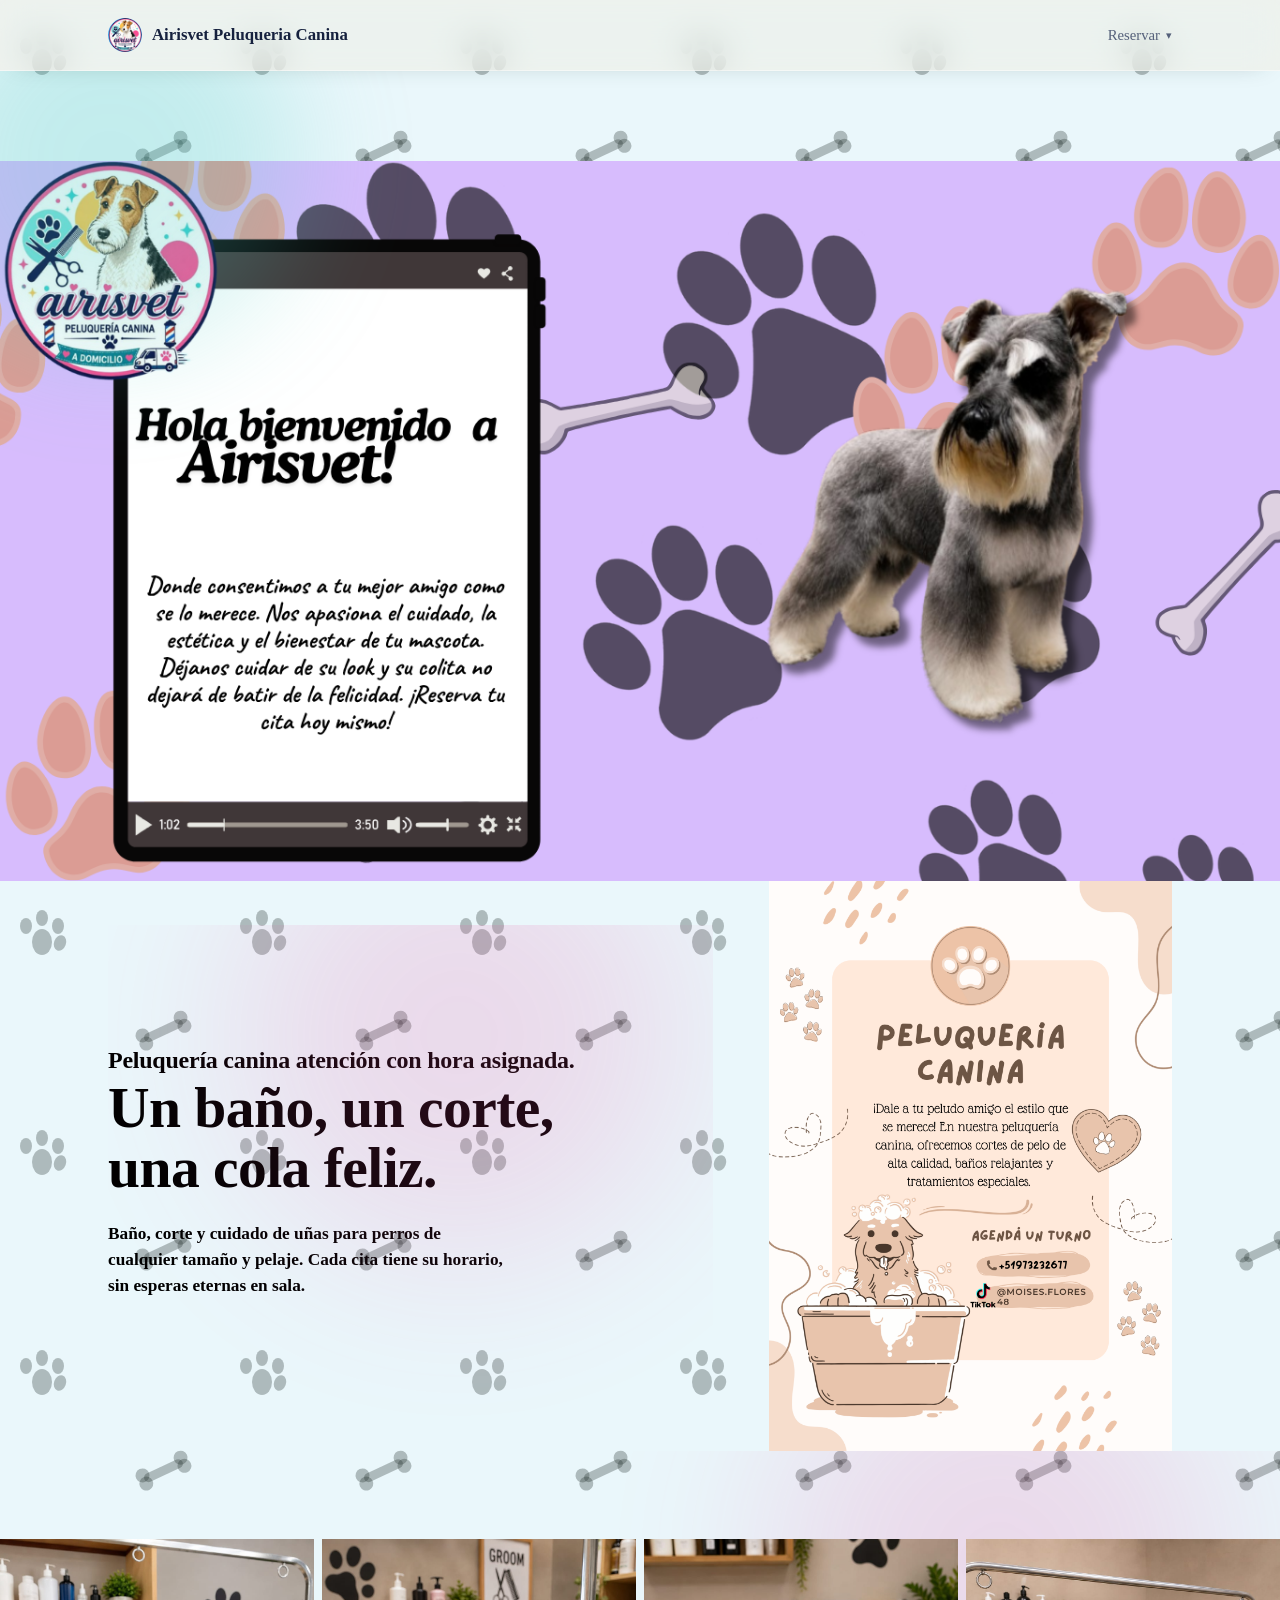
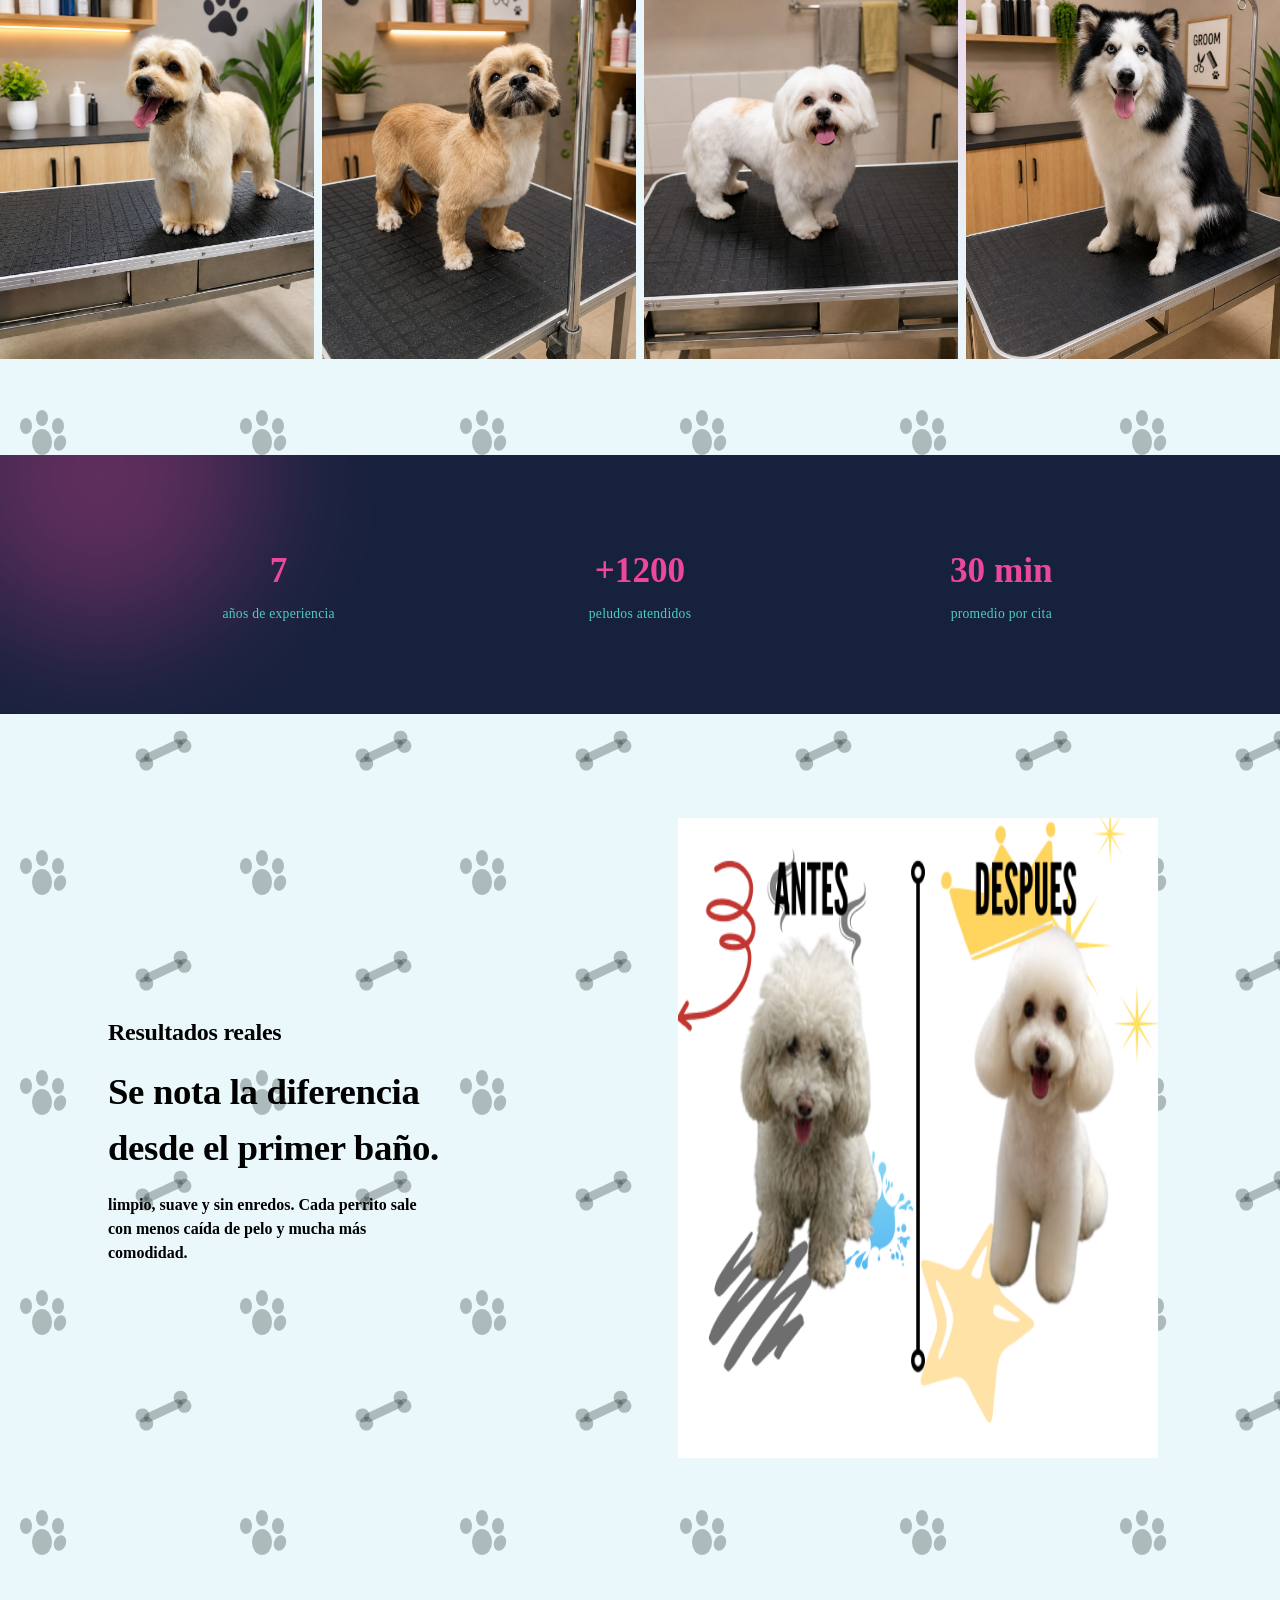
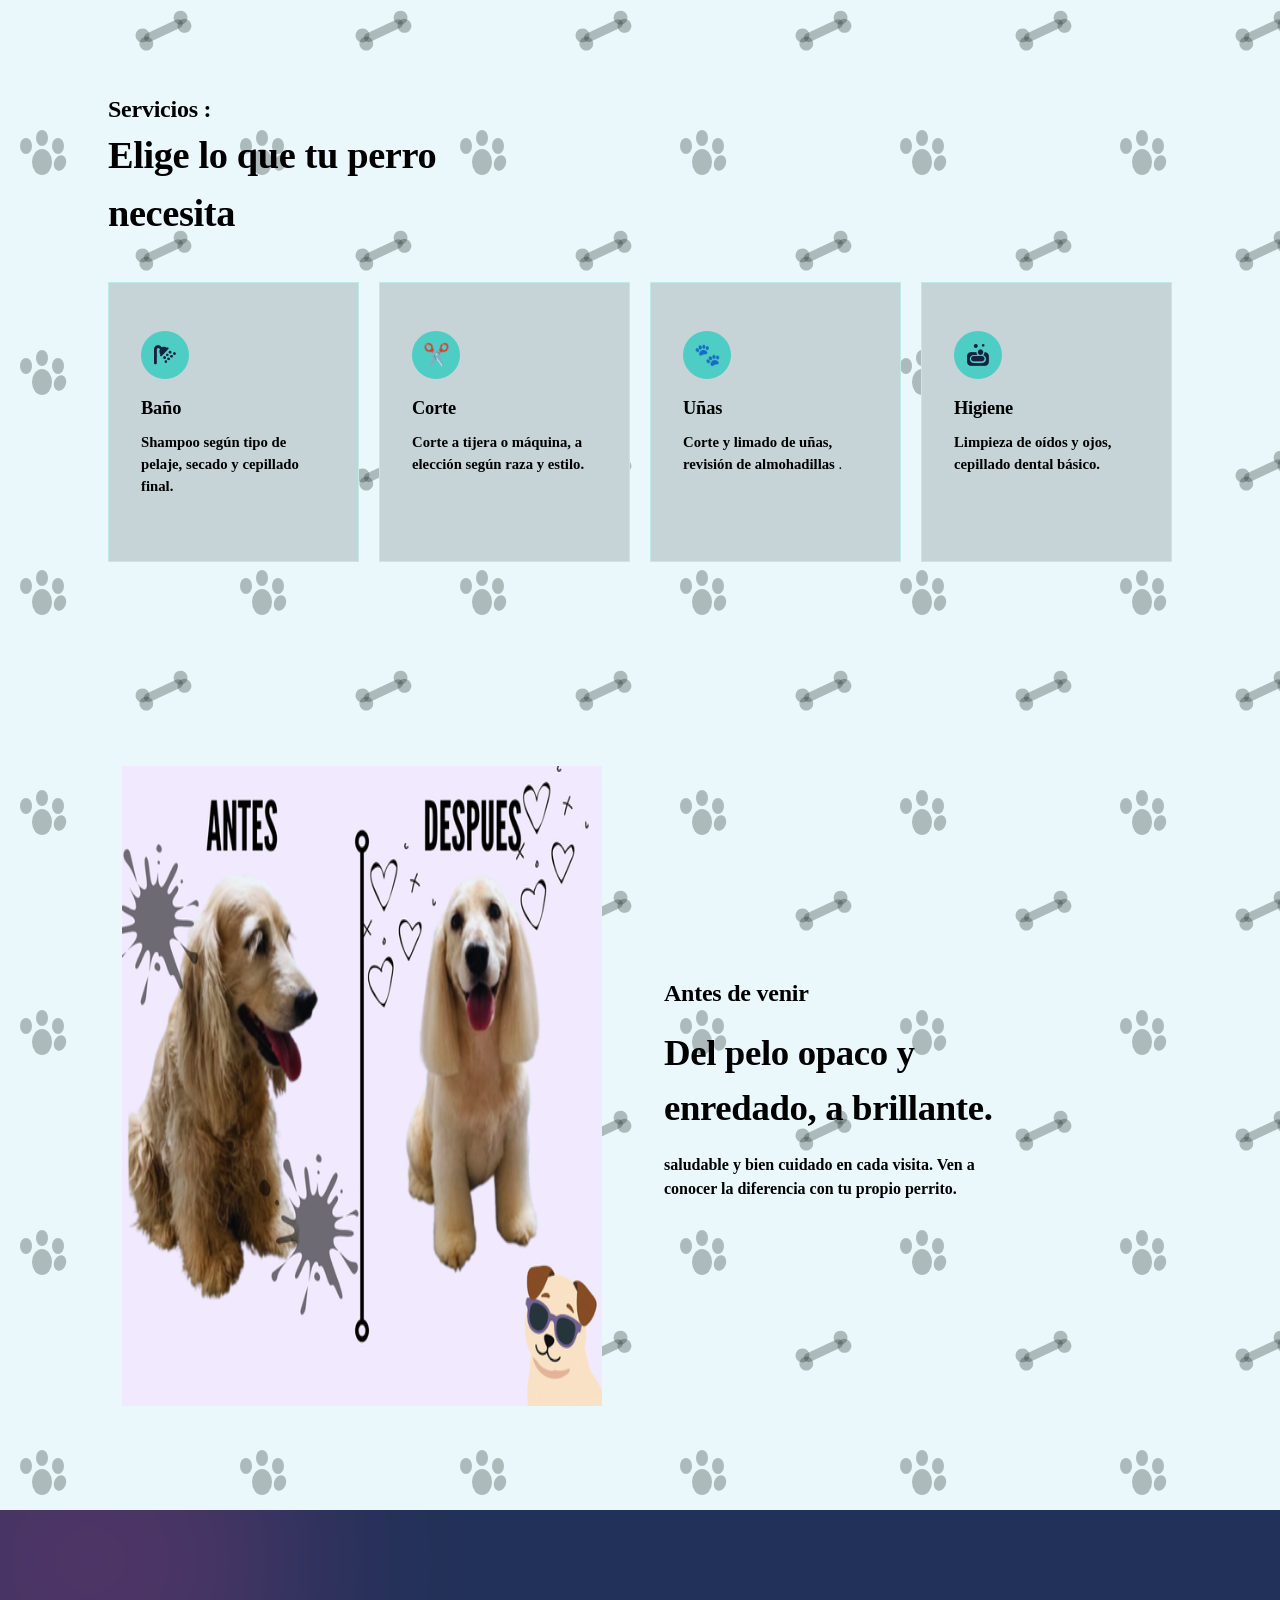
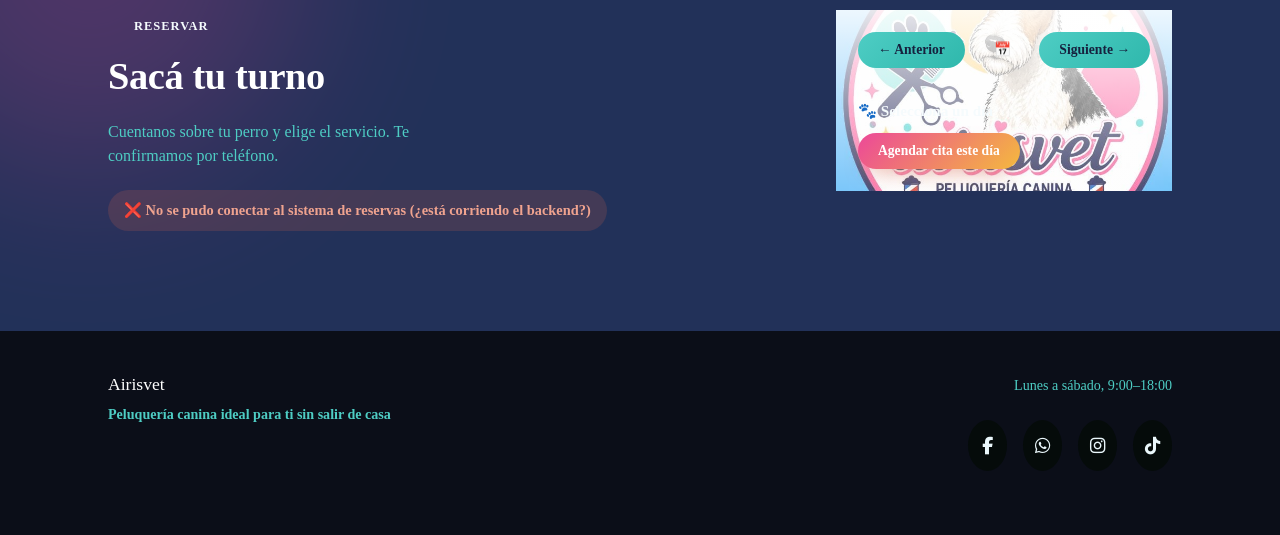
<file: frontend/index.html>
<!DOCTYPE html>
<html lang="es">

<head>
  <meta charset="UTF-8" />
  <meta name="viewport" content="width=device-width, initial-scale=1.0" />
  <title>Airisvet — Peluquería Canina</title>
  <link rel="preconnect" href="https://fonts.googleapis.com">
  <link rel="stylesheet" href="https://cdnjs.cloudflare.com/ajax/libs/font-awesome/6.5.1/css/all.min.css">
  <link rel="preconnect" href="https://fonts.gstatic.com" crossorigin>
  <link
    href="https://fonts.googleapis.com/css2?family=Fraunces:opsz,wght@9..144,500;9..144,600;9..144,700&family=Work+Sans:wght@400;500;600&display=swap"
    rel="stylesheet">
  <link rel="stylesheet" href="style.css" />
</head>

<body>

  <header class="site-header">
    <div class="wrap header-inner">
      <a href="#" class="logo">
        <img src="img/logo-arisvet.jpg.jpg" alt="Arisvet" class="logo-mark-img">
        <span class="logo-text">Airisvet Peluqueria Canina</span>
        <nav class="nav" id="nav-menu">

          <div class="nav-dropdown">
            <button type="button" class="nav-dropdown-toggle" id="dropdown-toggle" aria-expanded="false">
              Reservar
              <span class="nav-dropdown-arrow">▾</span>
            </button>
            <div class="nav-dropdown-menu" id="dropdown-menu">
              <a href="#servicios">Ver servicios</a>
              <a href="#reservar">Calendario de citas</a>
              <a href="#contacto">Contacto</a>
            </div>
          </div>

        </nav>
  </header>


  <main>

    <main>

      <!-- NUEVA sección de bienvenida (primera cosa que se ve) -->
      <section class="hero-cutout">
        <div class="hero-cutout-blob hero-cutout-blob-1"></div>

        <img src="img/bienvenia-airisvet.png" alt="Perro recién bañado en Arisvet" class="hero-cutout-img">
        </div>
      </section>


      <!-- HERO -->
      <div class="wrap hero-inner">
        <div class="hero-copy">
          <div class="hero-logo-row"></div>
          <section class="hero">
  
            <p class="eyebrow">  </p>
            <h2> <b> Peluquería canina atención con hora asignada.</b> </h2>
            <h1>Un baño, un corte,<br>una cola feliz.</h1>
            <p class="hero-lead">
              <b>Baño, corte y cuidado de uñas para perros de cualquier tamaño y pelaje.</b>
              <b>Cada cita tiene su horario, sin esperas eternas en sala.</b>
            </p>
            <div class="hero-actions"></div>
        </div>
        <div class="hero-flyer-wrap">
          <img src="img/Flyer Anuncio Peluquería Canina Orgánico Beige.png" alt="Flyer Arisvet peluquería canina"
            class="hero-flyer-img">
        </div>
      </div>
      </div>
      </section>
      <section class="hero">
        <div class="hero-mini-galeria" aria-label="A">
          <div class="mini-card gc1"></div>
          <div class="mini-card gc2"></div>
          <div class="mini-card gc3"></div>
          <div class="mini-card gc4"></div>
        </div>

      </section>

      <!-- STATS, TRANSFORMACIÓN, SERVICIOS, etc. — todo igual -->

    </main>



    <!-- STATS -->
    <section class="stats">
      <div class="wrap stats-grid">
        <div class="stat">
          <span class="stat-num">7</span>
          <span class="stat-label">años de experiencia</span>
        </div>
        <div class="stat">
          <span class="stat-num">+1200</span>
          <span class="stat-label">peludos atendidos</span>
        </div>
        <div class="stat">
          <span class="stat-num">30 min</span>
          <span class="stat-label">promedio por cita</span>
        </div>
      </div>
    </section>

    <!-- TRANSFORMACIÓN 1 (imagen a la derecha) -->
    <section class="transformacion">
      <div class="wrap transformacion-inner">
        <div class="transformacion-copy">
          <p class="eyebrow"></p>
          <h1> <b>Resultados reales</b> </h1>
          <h2>Se nota la diferencia<br>desde el primer baño.</h2>
          <p class="transformacion-lead">
            <b> limpio, suave y sin enredos. Cada perrito sale con menos caída de pelo
            y mucha más comodidad.</b>
          </p>

        </div>
        <div class="transformacion-imagen">
          <div class="antes-despues-card">
            <div class="ad-foto">
              <img src="img/Antes.png" alt="Perro antes del baño y corte">

            </div>

          </div>
        </div>
      </div>
    </section>
    <!-- SERVICIOS -->
    <section id="servicios" class="servicios">
      <div class="wrap">
        <p class="eyebrow"></p>
        <h1><b>Servicios :</b> </h1>
        <h2>Elige lo que tu perro necesita</h2>

        <div class="servicios-grid">
          <article class="servicio-card">
            <span class="servicio-icon">
              <i class="fa-solid fa-shower"></i>

            </span>
            <h3>Baño</h3>
            <p><b>Shampoo según tipo de pelaje, secado y cepillado final.</b></p>
          </article>

          <article class="servicio-card">
            <span class="servicio-icon">✂️</span>
            <h3>Corte</h3>
            <p> <b> Corte a tijera o máquina, a elección según raza y estilo.</b></p>
          </article>

          <article class="servicio-card">
            <span class="servicio-icon">🐾</span>
            <h3>Uñas</h3>
            <p> <b>Corte y limado de uñas, revisión de almohadillas</b> .</p>
          </article>

          <article class="servicio-card">
            <span class="servicio-icon">
              <i class="fa-solid fa-soap"></i>

            </span>
            <h3>Higiene</h3>
            <p> <b>Limpieza de oídos y ojos, cepillado dental básico.</b> </p>
          </article>
        </div>
      </div>
    </section>

    <!-- TRANSFORMACIÓN 2 (imagen a la izquierda) -->
    <section class="transformacion transformacion--izquierda">
      <div class="wrap transformacion-inner">
        <div class="transformacion-imagen">
          <div class="antes-despues-card">
            <div class="ad-foto">
              <img src="img/Directora en Funciones (1).png" alt="Perro antes del baño y corte">

            </div>

          </div>
        </div>
        <div class="transformacion-copy">
          <p class="eyebrow">  </p>
          <h1><b>Antes de venir</b> </h1>
          <h2>Del pelo opaco y<br>enredado, a brillante.</h2>
          <p class="transformacion-lead">
            <b>saludable y bien cuidado en cada visita. Ven a conocer la diferencia
            con tu propio perrito.</b> 
          </p>

        </div>
      </div>
    </section>

    <!-- RESERVAR + CALENDARIO -->
    <section id="reservar" class="reservar">
      <div class="wrap reservar-inner">

        <div class="reservar-copy">
          <p class="eyebrow">Reservar</p>
          <h2>Sacá tu turno</h2>
          <p>Cuentanos sobre tu perro y elige el servicio. Te confirmamos por teléfono.</p>
          <p id="estado" class="estado">Verificando conexión con el sistema de reservas...</p>
        </div>

        <div class="reservar-form-card calendario-card">
          <div class="calendario-nav">
            <button type="button" id="mes-anterior" class="btn btn-ghost btn-small">&larr; Anterior</button>
            <span id="mes-actual" class="mes-actual"></span>
            <button type="button" id="mes-siguiente" class="btn btn-ghost btn-small">Siguiente &rarr;</button>
          </div>

          <div class="calendario-grid" id="calendario-grid"></div>

          <div class="citas-dia-panel">
            <h4 id="citas-dia-titulo">Selecciona un día</h4>
            <ul id="citas-dia-lista" class="perfiles-lista"></ul>
            <button type="button" id="btn-agendar-dia" class="btn btn-primary btn-small hidden">
              Agendar cita este día
            </button>
          </div>
        </div>

      </div>
    </section>

  </main>


  <footer id="contacto" class="site-footer">
    <div class="wrap footer-inner">
      <div>
        <span class="logo-text footer-logo">Airisvet</span>
        <p> <b>Peluquería canina ideal para ti sin salir de casa </b> </p>
      </div>
      <div class="footer-info">
        <p>Lunes a sábado, 9:00–18:00</p>
        <div class="social-icons">
          <a href="https://facebook.com/Moises Flores" target="_blank" rel="noopener noreferrer" class="social-icon"
            aria-label="Facebook">
            <i class="fab fa-facebook-f"></i>
          </a>
          <a href="https://wa.me/51973232677" target="_blank" rel="noopener noreferrer" class="social-icon"
            aria-label="WhatsApp">
            <i class="fab fa-whatsapp"></i>
          </a>
          <a href="https://instagram.com/moises71120" target="_blank" rel="noopener noreferrer" class="social-icon"
            aria-label="Instagram">
            <i class="fab fa-instagram"></i>
          </a>
          <a href="https://tiktok.com/@moises.flores48" target="_blank" rel="noopener noreferrer" class="social-icon"
            aria-label="TikTok">
            <i class="fab fa-tiktok"></i>
          </a>
        </div>

      </div>
    </div>
  </footer>

  <div id="panel-overlay" class="panel-overlay hidden">
    <div class="panel-perfil">
      <button type="button" id="btn-cerrar-panel" class="btn-cerrar" aria-label="Cerrar">&times;</button>
      <h3>Perfil de la mascota</h3>
      <form id="form-perfil">
        <input type="hidden" id="perfil-id" value="">
        <label>Nombre del perro
          <input type="text" id="perfil-perro" required>
        </label>
        <label>Raza
          <input type="text" id="perfil-raza" placeholder="Ej: Golden Retriever">
        </label>
        <label>Tamaño
          <select id="perfil-tamano">
            <option value="Pequeño">Pequeño</option>
            <option value="Mediano">Mediano</option>
            <option value="Grande">Grande</option>
          </select>
        </label>
        <label>Nombre del dueño
          <input type="text" id="perfil-dueno" required>
        </label>
        <label>Teléfono del dueño
          <input type="tel" id="perfil-telefono" placeholder="+56 9 1234 5678">
        </label>
        <fieldset class="servicios-fieldset">
          <legend>Servicios</legend>
          <label class="check-label">
            <input type="checkbox" name="perfil-servicio" value="Baño"> Baño
          </label>
          <label class="check-label">
            <input type="checkbox" name="perfil-servicio" value="Corte"> Corte
          </label>
          <label class="check-label">
            <input type="checkbox" name="perfil-servicio" value="Uñas"> Uñas
          </label>
          <label class="check-label">
            <input type="checkbox" name="perfil-servicio" value="Higiene"> Higiene
          </label>
        </fieldset>
        <label>Fecha
          <input type="date" id="perfil-fecha" required>
        </label>
        <label>Hora
          <input type="time" id="perfil-hora" required>
        </label>

        <button type="submit" class="btn btn-primary" id="btn-guardar-perfil">Guardar perfil</button>
      </form>

      <hr class="panel-divider">

      <h4>Perfiles guardados</h4>
      <ul id="lista-perfiles" class="perfiles-lista"></ul>
    </div>
  </div>

  <script src="script.js"></script>
</body>

</html>
</file>
<file: frontend/style.css>
/* =========================================================
   Arisvet — Peluquería Canina
   Sistema de diseño: "el comprobante"
   ========================================================= */


:root {
  --paper: #EAF7FB;
  --paper-soft: #F5FBFD;
  --pine: #16213E;
  --pine-soft: #223159;

  --marigold: #EC4899;
  --marigold-soft: rgba(236, 72, 153, 0.16);
  --white: #FFFFFF;
  --sage: #4ECDC4;
  --sage-line: #BFEAE6;
  --ink: #16213E;
  --ink-soft: #55607A;

  --mostaza: #F4B93E;

  /* el resto de variables (fuentes, radios, sombras) se quedan igual */


}

* { box-sizing: border-box; }

html {
  scroll-behavior: smooth;
}

@media (prefers-reduced-motion: reduce) {
  html { scroll-behavior: auto; }
  *, *::before, *::after {
    animation-duration: 0.01ms !important;
    animation-iteration-count: 1 !important;
    transition-duration: 0.01ms !important;
    scroll-behavior: auto !important;
  }
}

body {
  margin: 0;
  font-family: var(--font-body);
  background-color: var(--paper);
  background-image: url("data:image/svg+xml,%3Csvg xmlns='http://www.w3.org/2000/svg' width='220' height='220' viewBox='0 0 220 220'%3E%3Cg fill='%2322302B' fill-opacity='0.3'%3E%3Cellipse cx='42' cy='62' rx='10' ry='13'/%3E%3Cellipse cx='26' cy='46' rx='6' ry='8'/%3E%3Cellipse cx='42' cy='38' rx='6' ry='8'/%3E%3Cellipse cx='58' cy='46' rx='6' ry='8'/%3E%3Cellipse cx='60' cy='63' rx='6' ry='8' transform='rotate(20 60 63)'/%3E%3Cg transform='translate(140,150) rotate(-25)'%3E%3Crect x='0' y='6' width='42' height='9' rx='4.5'/%3E%3Ccircle cx='0' cy='6' r='7'/%3E%3Ccircle cx='0' cy='15' r='7'/%3E%3Ccircle cx='42' cy='6' r='7'/%3E%3Ccircle cx='42' cy='15' r='7'/%3E%3C/g%3E%3C/g%3E%3C/svg%3E");
  background-repeat: repeat;
  background-size: 220px 220px;
  color: var(--ink);
  line-height: 1.5;
  -webkit-font-smoothing: antialiased;
}

.wrap {
  width: 100%;
  max-width: 1120px;
  margin: 0 auto;
  padding: 0 28px;
}

h1, h2, h3 {
  font-family: var(--font-display);
  color: black;
  margin: 0;
  letter-spacing: -0.01em;
}

p { margin: 0; }

a { color: inherit; text-decoration: none; }

.eyebrow {
  display: inline-flex;
  align-items: center;
  gap: 8px;
  font-family: black;
  font-size: 0.78rem;
  font-weight: 600;
  letter-spacing: 0.08em;
  text-transform: uppercase;
  margin: 0 0 12px;
}

.eyebrow::before {
  content: "";
  width: 18px;
  height: 1px;
  display: inline-block;
}

/* -------------------- Buttons -------------------- */

.btn {
  display: inline-flex;
  align-items: center;
  justify-content: center;
  gap: 8px;
  font-family: var(--font-body);
  font-weight: 600;
  font-size: 0.95rem;
  padding: 14px 26px;
  border-radius: 999px;
  border: 1.5px solid transparent;
  cursor: pointer;
  transition: transform 0.18s ease, box-shadow 0.18s ease, background 0.18s ease, color 0.18s ease;
}

.btn-primary {
  
  color: #050000;
  box-shadow: 0 10px 22px -10px rgba(216, 101, 74, 0.65);
}

.btn-primary:hover {
  transform: translateY(-2px);
  box-shadow: 0 14px 26px -10px rgba(216, 101, 74, 0.75);
}

.btn-ghost {
  background: #19b0a5;
  color: var(--pine);
  border-color: var(--pine);
}

.btn-ghost:hover {
  background: var(--pine);
  color: var(--white);
}

.btn-small {
  padding: 10px 20px;
  font-size: 0.85rem;
}

.btn:focus-visible {
  outline: 3px solid var(--marigold);
  outline-offset: 2px;
}

/* -------------------- Header -------------------- */

.site-header {
  position: sticky;
  top: 0;
  z-index: 50;
  background: rgba(241, 238, 227, 0.58);
  backdrop-filter: blur(16px) saturate(160%);
  -webkit-backdrop-filter: blur(16px) saturate(160%);
  border-bottom: 1px solid rgba(255, 255, 255, 0.45);
  box-shadow: 0 8px 24px -18px rgba(30, 59, 54, 0.35);
}

.header-inner {
  display: flex;
  align-items: center;
  justify-content: space-between;
  gap: 24px;
  padding: 18px 28px;
}

.logo {
  display: flex;
  align-items: center;
  gap: 10px;
  font-family: var(--font-display);
  font-weight: 600;
  font-size: 1.05rem;
  color: var(--pine);
}

.logo-mark {
  display: inline-flex;
  align-items: center;
  justify-content: center;
  width: 34px;
  height: 34px;
  border-radius: 50%;
  background: var(--pine);
  font-size: 1rem;
}

.nav {
  display: flex;
  gap: 32px;
  font-size: 0.92rem;
  font-weight: 500;
  color: var(--ink-soft);
}

.nav a {
  position: relative;
  padding: 4px 0;
  transition: color 0.15s ease;
}

.nav a::after {
  content: "";
  position: absolute;
  left: 0;
  bottom: -2px;
  width: 0;
  height: 2px;
  transition: width 0.2s ease;
}

.nav a:hover::after { width: 100%; }

@media (max-width: 760px) {
  .nav { display: none; }
}

/* -------------------- Hero -------------------- */

.hero {
  position: relative;
  padding: 88px 0 96px;
  overflow: hidden;
}

.hero::before {
  content: "";
  position: absolute;
  width: 460px;
  height: 460px;
  border-radius: 50%;
  background: var(--marigold);
  opacity: 0.16;
  filter: blur(90px);
  top: -120px;
  right: 4%;
  z-index: 0;
  pointer-events: none;
}

.hero-inner {
  position: relative;
  z-index: 1;
}

.hero-inner {
  display: grid;
  grid-template-columns: 6fr 4fr;
  align-items: center;
  gap: 56px;
}

.hero-copy h1 {
  font-size: clamp(2.4rem, 4.6vw, 3.6rem);
  line-height: 1.05;
  font-weight: 600;
}

.hero-lead {
  display: block;
  margin: 22px 0 32px;
  font-size: 1.08rem;
  color: black;
  max-width: 46ch;
}

.hero-actions {
  display: flex;
  gap: 14px;
  flex-wrap: wrap;
}

/* the signature: a claim-check ticket */

.hero-ticket {
  position: relative;
  display: flex;
  justify-content: center;
}
.ticket {
  position: relative;
  width: 320px;
  background:
    linear-gradient(rgba(255, 255, 255, 0.88), rgba(255, 255, 255, 0.157)),
    url('img/logo-arisvet.jpg.jpg');
  background-size: cover;
  background-position: center;
  border-radius: var(--radius-md);
  padding: 26px 24px 20px;
  box-shadow: var(--shadow-ticket);
  transform: rotate(-4deg);
  transition: transform 0.35s ease;
  font-family: var(--font-body);
}

.hero-ticket:hover .ticket {
  transform: rotate(-1deg) translateY(-4px);
}

.ticket::before {
  content: "🐾";
  position: absolute;
  top: -14px;
  right: -14px;
  width: 42px;
  height: 42px;
  border-radius: 50%;
  background: var(--marigold);
  display: flex;
  align-items: center;
  justify-content: center;
  font-size: 1.1rem;
  box-shadow: 0 6px 14px -6px rgba(0,0,0,0.35);
  transform: rotate(12deg);
}

.ticket-row {
  display: flex;
  justify-content: space-between;
  align-items: baseline;
  padding: 9px 0;
  border-bottom: 1px dashed var(--sage-line);
}

.ticket-row:last-of-type { border-bottom: none; }

.ticket-label {
  font-size: 0.72rem;
  text-transform: uppercase;
  letter-spacing: 0.06em;
  color: var(--ink-soft);
}

.ticket-value {
  font-family: var(--font-display);
  font-weight: 600;
  color: var(--pine);
  font-size: 1rem;
}

.ticket-perf {
  height: 0;
  border-bottom: 2px dotted var(--sage-line);
  margin: 16px -24px 14px;
}

.ticket-stub {
  text-align: center;
  font-size: 0.78rem;
  letter-spacing: 0.14em;
  font-weight: 700;
}

.glass-badge {
  position: absolute;
  bottom: -18px;
  left: -22px;
  display: inline-flex;
  align-items: center;
  gap: 8px;
  padding: 10px 16px;
  border-radius: 999px;
  background: var(--glass-bg-strong);
  border: 1px solid var(--glass-border);
  backdrop-filter: blur(var(--glass-blur)) saturate(160%);
  -webkit-backdrop-filter: blur(var(--glass-blur)) saturate(160%);
  box-shadow: 0 10px 24px -12px rgba(30, 59, 54, 0.3);
  font-size: 0.8rem;
  font-weight: 600;
  color: var(--pine);
}

@media (max-width: 860px) {
  .hero-inner { grid-template-columns: 1fr; }
  .hero-ticket { margin-top: 12px; }
  .glass-badge { left: 12px; }
}

/* -------------------- Stats band -------------------- */

.stats {
  position: relative;
  background: var(--pine);
  padding: 60px 0;
  overflow: hidden;
}

.stats::before,
.stats::after {
  content: "";
  position: absolute;
  border-radius: 50%;
  filter: blur(70px);
  z-index: 0;
  pointer-events: none;
}

.stats::before {
  width: 320px;
  height: 320px;
  background: var(--marigold);
  opacity: 0.35;
  top: -140px;
  left: -60px;
}

.stats::after {
  width: 280px;
  height: 280px;
  opacity: 0.28;
  bottom: -150px;
  right: -40px;
}

.stats-grid {
  position: relative;
  z-index: 1;
  display: grid;
  grid-template-columns: repeat(3, 1fr);
  gap: 20px;
  text-align: center;
}

.stat {
  background: var(--glass-bg);
  border: 1px solid var(--glass-border);
  border-radius: var(--radius-md);
  padding: 30px 20px;
  backdrop-filter: blur(var(--glass-blur)) saturate(160%);
  -webkit-backdrop-filter: blur(var(--glass-blur)) saturate(160%);
  transition: transform 0.2s ease, background 0.2s ease;
}

.stat:hover {
  transform: translateY(-4px);
  background: var(--glass-bg-strong);
}

.stat-num {
  display: block;
  font-family: var(--font-display);
  font-size: 2.2rem;
  font-weight: 600;
  color: var(--marigold);
}

.stat-label {
  display: block;
  margin-top: 6px;
  font-size: 0.85rem;
  color: var(--sage);
  letter-spacing: 0.02em;
}

@media (max-width: 640px) {
  .stats-grid { grid-template-columns: 1fr; gap: 28px; }
}

/* -------------------- Servicios -------------------- */

.servicios {
  padding: 100px 0;
}

.servicios h2 {
  font-size: clamp(1.9rem, 3vw, 2.5rem);
  margin-bottom: 40px;
  max-width: 20ch;
}

.servicios-grid {
  display: grid;
  grid-template-columns: repeat(4, 1fr );
  gap: 20px;
}

.servicio-card {
  background: #c6d4d8;
  border: 1px solid var(--sage-line);
  border-radius: var(--radius-md);
  padding:48px 32px;
  transition: transform 0.2s ease, box-shadow 0.2s ease, border-color 0.2s ease;
}

.servicio-card:hover {
  transform: translateY(-6px);
  box-shadow: var(--shadow-card);
  border-color: var(--marigold);
}

.servicio-icon {
  display: inline-flex;
  align-items: center;
  justify-content: center;
  width: 48px;
  height: 48px;
  border-radius: 50%;
  background: var(--sage);
  font-size: 1.35rem;
  margin-bottom: 16px;
}

.servicio-card h3 {
  font-size: 1.15rem;
  margin-bottom: 8px;
}

.servicio-card p {
  color: black;
  font-size: 0.92rem;
  margin-bottom: 16px;
}

.servicio-precio {
  display: inline-block;
  font-size: 0.82rem;
  font-weight: 700;
  letter-spacing: 0.02em;
}

@media (max-width: 900px) {
  .servicios-grid { grid-template-columns: repeat(2, 1fr); }
}

@media (max-width: 560px) {
  .servicios-grid { grid-template-columns: 1fr; }
}

/* -------------------- Mini-galería junto al logo (Hero) -------------------- */

.hero-logo-row {
  display: flex;
  align-items: flex-start;
  gap: 18px;
  margin-bottom: 20px;
}

.hero-logo-row .hero-logo {
  margin-bottom: 0;
  flex-shrink: 0;
}

.hero-mini-galeria {
  display: flex;
  gap: 8px;
  height: 420px;
  flex: 1;
  min-width: 0;
}

.mini-card {
  position: relative;
  flex: 1;
  min-width: 0;
  border-radius: var(--radius-lg);
  overflow: hidden;
  cursor: pointer;
  background-color: var(--pine);
  background-size: cover;
  background-position: center;
  box-shadow: var(--shadow-card);
  
  transition: flex 0.7s cubic-bezier(.25, 1, .5, 1),
              filter 0.7s cubic-bezier(.25, 1, .5, 1);
}

.mini-card:hover,
.mini-card.activa {
  flex: 3;
  filter: grayscale(0%) brightness(1);
}

/* Reemplazá estas URLs por las fotos reales de los perros atendidos.
   Podés usar rutas relativas, ej: url('img/galeria/1.jpg') */
.gc1 { background-image: url('img/marcosia3.jpg'); }
.gc2 { background-image: url('img/marcosia2.jpg'); }
.gc3 { background-image: url('img/marcosia4.jpg'); }
.gc4 { background-image: url('img/marcosia5.jpg'); }


@media (max-width: 640px) {
  .hero-logo-row {
    flex-direction: column;
  }
  .hero-mini-galeria {
    flex-direction: column;
    height: auto;
    width: 100%;
  }
  .mini-card {
    height: 90px;
    flex: none;
  }
  .mini-card:hover,
  .mini-card.activa {
    height: 260px;
    flex: none;
  }
}

/* -------------------- Reservar -------------------- */

.reservar {
  position: relative;
  background: var(--pine-soft);
  padding: 100px 0;
  color: var(--paper-soft);
  overflow: hidden;
}

.reservar::before,
.reservar::after {
  content: "";
  position: absolute;
  border-radius: 50%;
  filter: blur(90px);
  z-index: 0;
  pointer-events: none;
}

.reservar::before {
  width: 420px;
  height: 420px;
  background: var(--marigold);
  opacity: 0.22;
  top: -160px;
  left: -120px;
}

.reservar::after {
  width: 380px;
  height: 380px;
  opacity: 0.2;
  bottom: -180px;
  right: -100px;
}

.reservar-inner {
  position: relative;
  z-index: 1;
  display: grid;
  grid-template-columns: 2fr 1fr;
  gap: 56px;
  align-items: start;
}

.reservar h2 {
  color: var(--white);
  font-size: clamp(1.9rem, 3vw, 2.5rem);
  margin-bottom: 14px;
}

.reservar-copy p:not(.eyebrow):not(.estado) {
  color: var(--sage);
  max-width: 40ch;
  margin-bottom: 22px;
}

.estado {
  display: inline-flex;
  align-items: center;
  gap: 8px;
  font-size: 0.9rem;
  font-weight: 600;
  padding: 10px 16px;
  border-radius: 999px;
  background: rgba(255, 255, 255, 0.08);
  color: var(--sage);
}

.estado.ok {
  background: rgba(223, 162, 60, 0.16);
  color: black;
}

.estado.error {
  background: rgba(216, 101, 74, 0.18);
  color: #F0A38F;
}

.reservar-form-card {
  background: var(--glass-bg-strong);
  border: 1px solid var(--glass-border);
  border-radius: var(--radius-lg);
  padding: 32px;
  box-shadow: var(--shadow-ticket);
  color: var(--white);
  backdrop-filter: blur(var(--glass-blur)) saturate(160%);
  -webkit-backdrop-filter: blur(var(--glass-blur)) saturate(160%);
}

@supports not ((backdrop-filter: blur(1px)) or (-webkit-backdrop-filter: blur(1px))) {
  .reservar-form-card {
    background: var(--pine-soft);
  }
}

#form-tarea label {
  display: block;
  font-size: 0.82rem;
  font-weight: 600;
  color: var(--paper-soft);
  margin-bottom: 20px;
}

#form-tarea input {
  display: block;
  width: 100%;
  margin-top: 8px;
  padding: 13px 16px;
  font-family: var(--font-body);
  font-size: 0.98rem;
  border: 1.5px solid var(--sage-line);
  border-radius: var(--radius-sm);
  background: var(--paper-soft);
  color: var(--ink);
  transition: border-color 0.15s ease, box-shadow 0.15s ease;
}

#form-tarea input:focus {
  outline: none;
  border-color: var(--marigold);
  box-shadow: 0 0 0 4px rgba(223, 162, 60, 0.18);
}

#form-tarea .btn {
  width: 100%;
}

.citas-lista {
  list-style: none;
  margin: 26px 0 0;
  padding: 0;
  display: flex;
  flex-direction: column;
  gap: 10px;
}

.citas-lista li {
  display: flex;
  align-items: center;
  justify-content: space-between;
  gap: 12px;
  padding: 12px 16px;
  background: var(--hex);
  border: 1px dashed var(--sage-line);
  border-radius: var(--radius-sm);
  font-size: 0.92rem;
}

.citas-lista button {
  border: none;
  background: transparent;
  font-weight: 600;
  font-size: 0.82rem;
  cursor: pointer;
  padding: 6px 10px;
  border-radius: 999px;
  transition: background 0.15s ease;
}

.citas-lista button:hover {
  background: rgba(216, 101, 74, 0.12);
}

@media (max-width: 860px) {
  .reservar-inner { grid-template-columns: 1fr; }
}

/* -------------------- Footer -------------------- */

.site-footer {
  background:#0b0e18 ;
  color: var(--sage);
  padding: 40px 0;
}

.footer-inner {
  display: flex;
  justify-content: space-between;
  align-items: flex-start;
  gap: 24px;
  flex-wrap: wrap;
}

.footer-logo {
  color: var(--white);
  font-size: 1.1rem;
  display: block;
  margin-bottom: 6px;
}

.footer-inner p { margin-top: 4px; font-size: 0.88rem; }

.footer-info { text-align: right; }

@media (max-width: 560px) {
  .footer-info { text-align: left; }
}
/* -------------------- Logo (navbar + hero) -------------------- */

.logo-mark-img {
  width: 34px;
  height: 34px;
  object-fit: cover;
  border-radius: 50%;
}

.hero-logo {
  width: 96px;
  height: 96px;
  object-fit: cover;
  border-radius: 50%;
  border: 3px solid var(--white);
  box-shadow: var(--shadow-card);
  margin-bottom: 20px;
}

@media (max-width: 860px) {
  .hero-logo {
    width: 76px;
    height: 76px;
  }
}
/* -------------------- Form dentro del ticket -------------------- */

.hero-ticket .ticket-row {
  display: block;
  border-bottom: none;
  padding: 0;
}

.ticket #form-tarea label {
  display: block;
  font-size: 0.72rem;
  font-weight: 600;
  color: var(--ink-soft);
  margin-bottom: 14px;
}

.ticket #form-tarea input {
  display: block;
  width: 100%;
  margin-top: 6px;
  padding: 11px 14px;
  font-family: var(--font-body);
  font-size: 0.92rem;
  border: 1.5px solid var(--sage-line);
  border-radius: var(--radius-sm);
  background: var(--white);
  color: var(--ink);
  transition: border-color 0.15s ease, box-shadow 0.15s ease;
}

.ticket #form-tarea input:focus {
  outline: none;
  border-color: var(--marigold);
  box-shadow: 0 0 0 4px rgba(223, 162, 60, 0.18);
}

.ticket #form-tarea .btn {
  width: 100%;
}

.ticket .citas-lista {
  list-style: none;
  margin: 16px 0 0;
  padding: 0;
  display: flex;
  flex-direction: column;
  gap: 8px;
}

.ticket .citas-lista li {
  display: flex;
  align-items: center;
  justify-content: space-between;
  gap: 10px;
  padding: 10px 12px;
  background: var(--paper-soft);
  border: 1px dashed var(--sage-line);
  border-radius: var(--radius-sm);
  font-size: 0.85rem;
  color: var(--ink);
}
/* -------------------- Panel de perfiles -------------------- */

.panel-overlay {
  position: fixed;
  inset: 0;
  background: rgba(30, 59, 54, 0.55);
  display: flex;
  align-items: center;
  justify-content: center;
  z-index: 100;
  padding: 20px;
}

.panel-overlay.hidden {
  display: none;
}

.panel-perfil {
  position: relative;
  width: 100%;
  max-width: 420px;
  max-height: 85vh;
  overflow-y: auto;
  background: var(--paper-soft);
  border-radius: var(--radius-lg);
  padding: 32px 28px;
  box-shadow: var(--shadow-ticket);
}

.btn-cerrar {
  position: absolute;
  top: 16px;
  right: 16px;
  background: transparent;
  border: none;
  font-size: 1.4rem;
  line-height: 1;
  color: var(--ink-soft);
  cursor: pointer;
}

.panel-perfil h3 {
  margin-bottom: 18px;
}

#form-perfil label {
  display: block;
  font-size: 0.78rem;
  font-weight: 600;
  color: var(--ink-soft);
  margin-bottom: 14px;
}

#form-perfil input,
#form-perfil select {
  display: block;
  width: 100%;
  margin-top: 6px;
  padding: 11px 14px;
  font-family: var(--font-body);
  font-size: 0.92rem;
  border: 1.5px solid var(--sage-line);
  border-radius: var(--radius-sm);
  background: var(--white);
  color: var(--ink);
}

#form-perfil input:focus,
#form-perfil select:focus {
  outline: none;
  border-color: var(--marigold);
  box-shadow: 0 0 0 4px rgba(223, 162, 60, 0.18);
}

#form-perfil .btn {
  width: 100%;
  margin-top: 6px;
}

.panel-divider {
  border: none;
  border-top: 1px dashed var(--sage-line);
  margin: 26px 0 18px;
}

.perfiles-lista {
  list-style: none;
  margin: 0;
  padding: 0;
  display: flex;
  flex-direction: column;
  gap: 10px;
}

.perfiles-lista li {
  display: flex;
  align-items: center;
  justify-content: space-between;
  gap: 10px;
  padding: 12px 14px;
  background: var(--white);
  border: 1px dashed var(--sage-line);
  border-radius: var(--radius-sm);
  font-size: 0.85rem;
  color: var(--ink);
}

.perfiles-lista .acciones {
  display: flex;
  gap: 6px;
  flex-shrink: 0;
}

.perfiles-lista button {
  border: none;
  background: transparent;
  font-weight: 600;
  font-size: 0.78rem;
  cursor: pointer;
  padding: 5px 9px;
  border-radius: 999px;
}

.perfiles-lista button:first-child {
  color: var(--pine);
}

.perfiles-lista button:last-child {
  color: var(--marigold);
}

.perfiles-lista button:hover {
  background: rgba(30, 59, 54, 0.08);
}
/* -------------------- Calendario -------------------- */
/* -------------------- Calendario -------------------- */

.calendario {
  padding: 40px 0;
}

.calendario .wrap {
  max-width: 380px;
}

.calendario h2 {
  font-size: clamp(1.5rem, 2.4vw, 1.9rem);
  margin-bottom: 18px;
}

.calendario-nav {
  display: flex;
  align-items: center;
  justify-content: space-between;
  margin-bottom: 12px;
}

.mes-actual {
  font-family: var(--font-display);
  font-weight: 600;
  font-size: 0.85rem;
  color: var(--pine);
}

.calendario-grid {
  display: grid;
  grid-template-columns: repeat(7, 1fr);
  gap: 3px;
  margin-bottom: 16px;
}

.dia-cabecera {
  text-align: center;
  font-size: 0.62rem;
  font-weight: 600;
  color: white;
  padding-bottom: 3px;
}

.dia-celda {
  position: relative;
  aspect-ratio: 1;
  max-height: 28px;
  border: 1px solid var(--sage-line);
  border-radius: 6px;
  background: var(--paper-soft);
  cursor: pointer;
  font-family: var(--font-body);
  font-size: 0.64rem;
  color: var(--ink);
  display: flex;
  align-items: center;
  justify-content: center;
  transition: border-color 0.15s ease, background 0.15s ease;
}

.dia-celda:hover {
  border-color: var(--marigold);
}

.dia-celda.seleccionado {
  background: var(--pine);
  color: var(--white);
  border-color: var(--pine);
}

.dia-punto {
  position: absolute;
  bottom: 1px;
  right: 1px;
  min-width: 10px;
  height: 10px;
  padding: 0 2px;
  border-radius: 999px;
  background: var(--marigold);
  color: var(--white);
  font-size: 0.46rem;
  font-weight: 700;
  display: flex;
  align-items: center;
  justify-content: center;
}

.citas-dia-panel h4 {
  font-size: 0.95rem;
  margin-bottom: 10px;
}
/* -------------------- Reservar + Calendario (fusión) -------------------- */

.calendario-card {
  color: var(--ink);
  max-width: 340px;
  padding: 22px;
}

.calendario-card .mes-actual {

  color: #ec4899;;
}

.calendario-card .citas-dia-panel h4 {
  color: var(--paper-soft);
}

.calendario-card .perfiles-lista li {
  color: var(--ink);
}
.social-icons {
  display: flex;
  gap: 1rem;
  justify-content: center;
  margin: 1.5rem 0;
}

.social-icon {
  display: flex;
  align-items: center;
  justify-content: center;
  width: 39px;
  height: 51px;
  border-radius: 50%;
  background: #050b0a;
  color: var(--paper);
  font-size: 1.1rem;
  text-decoration: none;
  transition: transform 0.3s cubic-bezier(0.34, 1.56, 0.64, 1), background 0.3s ease;
}

.social-icon:hover {
  background: var(--marigold);
  transform: translateY(-4px) scale(1.08);
}
/* -------------------- Transformación (Antes/Después) -------------------- */

.transformacion {
  padding: 90px 0;
}

.transformacion-inner {
  display: grid;
  grid-template-columns: 1fr 1fr;
  gap: 48px;
  align-items: center;
}

/* Variante "izquierda": la imagen pasa al primer lugar */
.transformacion--izquierda .transformacion-imagen {
  order: -1;
}

.transformacion-copy h2 {
  font-size: clamp(1.8rem, 3vw, 2.3rem);
  margin: 14px 0 18px;
}

.transformacion-lead {
  display: block;
  color: black;
  max-width: 42ch;
  margin-bottom: 26px;
}

.antes-despues-card {
  display: flex;
  gap: 10px;
  background: var(--glass-bg-strong);
  border: 1px solid var(--glass-border);
  border-radius: var(--radius-lg);
  padding: 14px;
  box-shadow: var(--shadow-ticket);
  backdrop-filter: blur(var(--glass-blur)) saturate(160%);
  -webkit-backdrop-filter: blur(var(--glass-blur)) saturate(160%);
}

.ad-foto {
  position: relative;
  flex: 1;
  min-width: 0;
  width: 100%;
  border-radius: var(--radius-md);
  overflow: hidden;
  aspect-ratio: 3 / 4;
  display: block;
}

.ad-foto img {
  position: absolute;
  top: 0;
  left: 0;
  width: 100%;
  height: 100%;
  object-position: center;
  display: block;
}

.ad-tag {
  position: absolute;
  top: 12px;
  left: 12px;
  padding: 6px 14px;
  border-radius: 999px;
  font-size: 0.72rem;
  font-weight: 700;
  text-transform: uppercase;
  letter-spacing: 0.04em;
  color: var(--paper-soft);
}

.ad-tag-antes {
  background: var(--ink-soft);
}

.ad-tag-despues {
  background: var(--pine);
}

@media (max-width: 860px) {
  .transformacion-inner {
    grid-template-columns: 1fr;
  }
  .transformacion--izquierda .transformacion-imagen {
    order: 0;
  }
}
.hero-cutout {
  position: relative;
  
  padding: 90px 0 0;
  overflow: hidden;
  min-height: 560px;
}

.hero-cutout-blob {
  position: absolute;
  border-radius: 50%;
  filter: blur(60px);
  pointer-events: none;
}

.hero-cutout-blob-1 {
  width: 380px; height: 380px;
  background: var(--sage);
  opacity: 0.25;
  top: -100px; left: -80px;
}

.hero-cutout-blob-2 {
  width: 320px; height: 320px;
  background: var(--marigold);
  opacity: 0.2;
  bottom: -140px; right: 10%;
}

.hero-cutout-inner {
  position: relative;
  z-index: 1;
  display: grid;
  grid-template-columns: 2fr 1fr;
  align-items: end;
}

.hero-cutout-copy .eyebrow { color: var(--sage); }
.hero-cutout-copy .eyebrow::before { background: var(--marigold); }

.hero-cutout-copy h1 {
  color: var(--white);
  font-size: clamp(2.2rem, 4.4vw, 3.4rem);
  line-height: 1.08;
  margin: 14px 0 20px;
}

.hero-cutout-note {
  color: var(--sage);
  max-width: 38ch;
  margin-bottom: 28px;
}

.hero-cutout-img {
  width: 100%;
  align-items:end;

}

@media (max-width: 860px) {
  .hero-cutout-inner { grid-template-columns: 1fr; text-align: center; }
  .hero-cutout-copy .eyebrow, .hero-cutout-note { margin-left: auto; margin-right: auto; }
  .hero-cutout-img { justify-self: center; max-width: 300px; margin-top: 20px; }
}
/* -------------------- Dropdown navbar -------------------- */

.nav-dropdown {
  position: relative;
}

.nav-dropdown-toggle {
  display: inline-flex;
  align-items: center;
  gap: 6px;
  background: transparent;
  border: none;
  font-family: var(--font-body);
  font-size: 0.92rem;
  font-weight: 500;
  color: var(--ink-soft);
  cursor: pointer;
  padding: 4px 0;
}

.nav-dropdown-arrow {
  font-size: 0.7rem;
  transition: transform 0.2s ease;
}

.nav-dropdown.active .nav-dropdown-arrow {
  transform: rotate(180deg);
}

.nav-dropdown-menu {
  position: absolute;
  top: calc(100% + 14px);
  left: 50%;
  transform: translateX(-50%) translateY(-8px);
  min-width: 200px;
  display: flex;
  flex-direction: column;
  padding: 10px;
  background:#00ffff42;
  border: 1px solid var(--glass-border);
  border-radius: var(--radius-md);
  box-shadow: var(--shadow-ticket);
  backdrop-filter: blur(var(--glass-blur)) saturate(160%);
  -webkit-backdrop-filter: blur(var(--glass-blur)) saturate(160%);
  opacity: 0;
  pointer-events: none;
  transition: opacity 0.2s ease, transform 0.2s ease;
  z-index: 60;
}

.nav-dropdown.active .nav-dropdown-menu {
  opacity: 1;
  pointer-events: auto;
  transform: translateX(-50%) translateY(0);
}

.nav-dropdown-menu a {
  padding: 10px 14px;
  border-radius: var(--radius-sm);
  font-size: 0.88rem;
  color: var(--pine);
  transition: background 0.15s ease, color 0.15s ease;
}

.nav-dropdown-menu a:hover {
  background: var(--marigold-soft);
  color: var(--marigold);
}

@media (max-width: 760px) {
  .nav-dropdown-menu {
    position: static;
    transform: none;
    opacity: 1;
    pointer-events: auto;
    box-shadow: none;
    border: none;
    background: transparent;
    backdrop-filter: none;
    -webkit-backdrop-filter: none;
    max-height: 0;
    padding: 0 0 0 14px;
    overflow: hidden;
    transition: max-height 0.25s ease;
  }

  .nav-dropdown.active .nav-dropdown-menu {
    max-height: 200px;
    padding-top: 6px;
  }

  .nav-dropdown-arrow {
    transform: none;
  }

  .nav-dropdown.active .nav-dropdown-arrow {
    transform: rotate(180deg);
  }
}
/* =========================================================
   Rediseño calendario "medium" — gradientes, hover animado, iconos
   ========================================================= */

.calendario-grid .dia-celda {
  background: linear-gradient(145deg, var(--paper-soft), #c75c5c);
  border: 1px solid var(--sage-line);
  box-shadow: 0 2px 6px -3px rgba(22, 33, 62, 0.25);
  transition: transform 0.22s cubic-bezier(.34,1.56,.64,1),
              box-shadow 0.22s ease,
              background 0.22s ease,
              border-color 0.22s ease;
}

.calendario-grid .dia-celda:hover {
  transform: translateY(-3px) scale(1.08);
  background: linear-gradient(145deg, var(--marigold-soft), #ffffff);
  border-color: var(--marigold);
  box-shadow: 0 8px 16px -6px rgba(236, 72, 153, 0.45);
  z-index: 2;
}

.calendario-grid .dia-celda.seleccionado {
  background: linear-gradient(145deg, var(--pine), var(--pine-soft));
  border-color: var(--mostaza);
  color: var(--white);
  box-shadow: 0 6px 14px -6px rgba(22, 33, 62, 0.55);
}

.calendario-grid .dia-punto {
  background: linear-gradient(135deg, var(--mostaza), var(--marigold));
  box-shadow: 0 2px 6px -2px rgba(244, 185, 62, 0.7);
  animation: dia-punto-pulso 2.4s ease-in-out infinite;
}

@keyframes dia-punto-pulso {
  0%, 100% { transform: scale(1); }
  50%      { transform: scale(1.15); }
}

.calendario-nav .btn-ghost {
  background: linear-gradient(135deg, var(--sage), #2fb8ac);
  border: none;
  color: var(--pine);
  font-weight: 700;
  transition: background 0.2s ease, color 0.2s ease, transform 0.2s ease;
}

.calendario-nav .btn-ghost:hover {
  background: linear-gradient(135deg, var(--pine), var(--pine-soft));
  color: #ec4899;
  transform: translateY(-1px);
}

.calendario-card .mes-actual::before {
  content: "  📅  ";
}

.citas-dia-panel h4::before {
  content: "🐾 ";
}

#btn-agendar-dia {
  background: linear-gradient(135deg, var(--marigold), var(--mostaza));
  border: none;
  color: var(--white);
  transition: transform 0.2s ease, box-shadow 0.2s ease;
}

#btn-agendar-dia:hover {
  transform: translateY(-2px);
  box-shadow: 0 10px 18px -8px rgba(236, 72, 153, 0.55);
}

.panel-perfil {
  background: linear-gradient(160deg, var(--paper-soft), #ffffff);
}

.panel-perfil h3::before {
  content: "🐾 ";
}
/* -------------------- Calendario con fondo logo Arisvet -------------------- */

.calendario-card {
  position: relative;
  background:
    linear-gradient(rgba(255, 255, 255, 0.90), rgba(255, 255, 255, 0.28)),
    url('img/logo-arisvet.jpg.jpg');
  background-size: cover;
  background-position: center;
}
/* -------------------- Fix alineación checkboxes de servicios -------------------- */

.servicios-fieldset .check-label {
  display: flex;
  align-items: center;
  justify-content: flex-start;
  gap: 10px;
  margin-bottom: 12px;
  font-weight: 500;
  color: var(--ink);
}

.servicios-fieldset .check-label:last-child {
  margin-bottom: 0;
}

.servicios-fieldset .check-label input[type="checkbox"] {
  width: auto;
  flex-shrink: 0;
  margin: 0;
  accent-color: var(--marigold);
  cursor: pointer;
}
/* -------------------- Fix alineación checkboxes de servicios -------------------- */

#form-perfil .servicios-fieldset .check-label {
  display: flex;
  align-items: center;
  justify-content: flex-start;
  gap: 10px;
  margin-bottom: 12px;
  font-weight: 500;
  color: var(--ink);
}

#form-perfil .servicios-fieldset .check-label:last-child {
  margin-bottom: 0;
}

#form-perfil .servicios-fieldset .check-label input[type="checkbox"] {
  display: inline-block;
  width: auto;
  flex-shrink: 0;
  margin: 0;
  accent-color: var(--marigold);
  cursor: pointer;
}
img {
  max-width: 100%;
  height: auto;
  display: block;
}
.hero-flyer-wrap {
  width: 100%;
  max-width: 420px;
  margin: 0 auto;
}

.hero-flyer-img {
  width: 100%;
  height: auto;
}

@media (max-width: 640px) {
  .hero-flyer-wrap {
    max-width: 280px;
  }
}
@media (max-width: 900px) and (min-width: 641px) {
  .hero-mini-galeria {
    height: 300px;
  }
}
</file>
